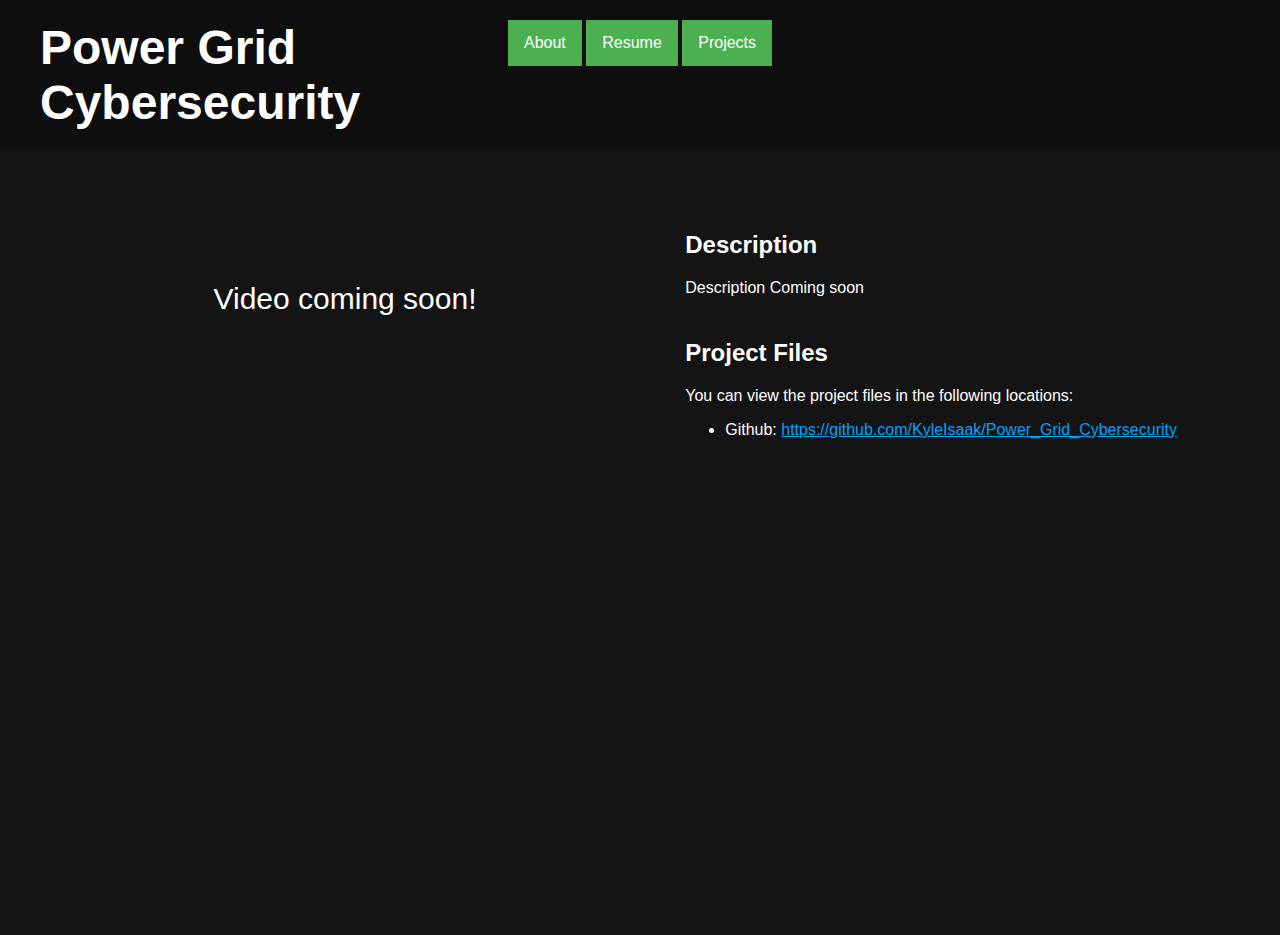
<file: html/CyberSecurity.html>
<!DOCTYPE html>
<html>

  <head>
    <title>Kyle Isaak's Portfolio - Cybersecurity</title>
    <link rel="stylesheet" type="text/css" href="../css/project-style.css">
    <link rel="stylesheet" type="text/css" href="../css/footer-style.css">
    <link rel="stylesheet" type="text/css" href="../css/navbar-style.css">
  </head>


  <body>

    <header>
      <h1>Power Grid Cybersecurity</h1>
      <nav>
        <ul>
          <li><a href="home.html" class="nav-button">About</a></li>
          <li><a href="Resume.html" class="nav-button">Resume</a></li>
          <li>
            <a href="projects.html" class="nav-button">Projects</a>
            <ul class="project-dropdown-content">
              <li><a href="FingerprintSensor.html"> Fingerprint Power Button</a></li>
              <li><a href="TextClassification.html">Machine Learning Text Classification</a></li>
              <li><a href="MRIClassification.html">Machine Learning MRI Classification</a></li>
              <li><a href="RemoteLearning.html">Remote Learning UI Prototype</a></li>
              <li><a href="UnrealEngine.html">Unreal Engine 5 Prototype</a></li>
              <!--<li><a href="CyberSecurity.html">Power Grid Cybersecurity</a></li>-->
              <li><a href="To-DoList.html">To-DoList w/ Database</a></li>
              <li><a href="TempleEscape.html">Temple Escape Game</a></li>
              <li><a href="SudokuSolver.html">Sudoku Solver</a></li>
              <!--<li><a href="Walk-inClinic.html">Walk-In Clinic</a></li>-->  
            </ul>
          </li>
        </ul>
      </nav>      
    </header>


    <main>

      <div class="left-section">
        <!-- TODO: UNCOMMENT THIS ONCE THE VIDEO IS READY:
        <div class="video-container">
          <iframe src="https://www.youtube.com/embed/JgF1-B4YaxA" frameborder="0"
            allow="accelerometer; autoplay; encrypted-media; gyroscope; picture-in-picture" allowfullscreen></iframe>
        </div>
        -->

        <div>
          <p> Video coming soon!</p>
        </div>

      </div>

      

      <div class="right-section">
        <section id="Description">
          <h2>Description</h2>
            <p>Description Coming soon</p>
        </section>
  
  
        <section id="Project-Files">
          <h2>Project Files</h2>
          <p>You can view the project files in the following locations:</p>
          <ul>
            <li>Github: <a href="https://github.com/KyleIsaak/Power_Grid_Cybersecurity">https://github.com/KyleIsaak/Power_Grid_Cybersecurity </a></li>
          </ul>
        </section>
      </div>
      
    </main>


    <footer>
      <p>Copyright © 2023 Kyle Isaak</p>
    </footer>

  </body>

</html>
</file>
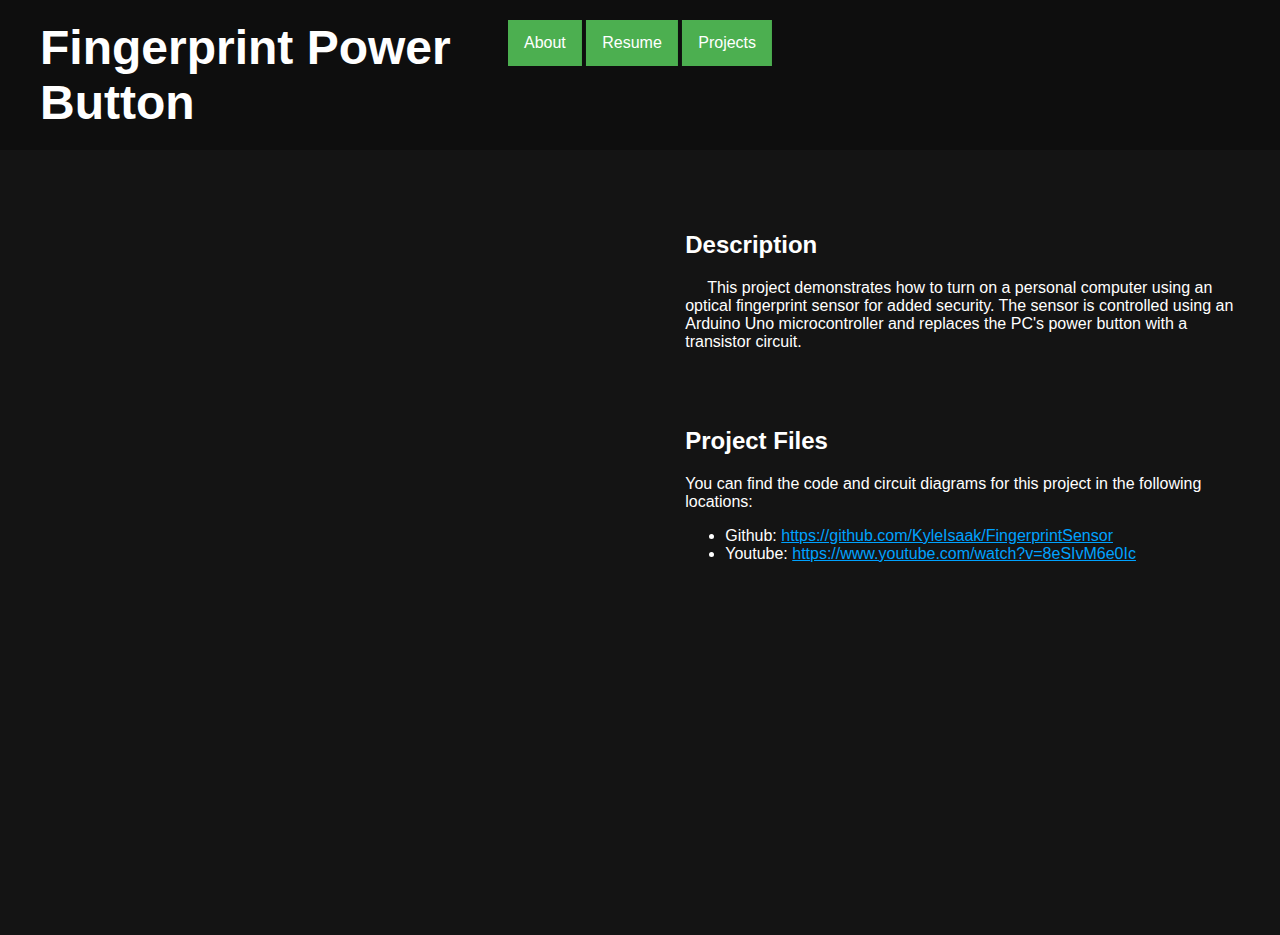
<file: html/FingerprintSensor.html>
<!DOCTYPE html>
<html>

  <head>
    <title>Kyle Isaak's Portfolio - Fingerprint Power Button</title>
    <link rel="stylesheet" type="text/css" href="../css/project-style.css">
    <link rel="stylesheet" type="text/css" href="../css/footer-style.css">
    <link rel="stylesheet" type="text/css" href="../css/navbar-style.css">
  </head>

  <body>

    <header>
      <h1>Fingerprint Power Button</h1>
      <nav>
        <ul>
          <li><a href="home.html" class="nav-button">About</a></li>
          <li><a href="Resume.html" class="nav-button">Resume</a></li>
          <li>
            <a href="projects.html" class="nav-button">Projects</a>
            <ul class="project-dropdown-content">
              <li><a href="FingerprintSensor.html"> Fingerprint Power Button</a></li>
              <li><a href="TextClassification.html">Machine Learning Text Classification</a></li>
              <li><a href="MRIClassification.html">Machine Learning MRI Classification</a></li>
              <li><a href="RemoteLearning.html">Remote Learning UI Prototype</a></li>
              <li><a href="UnrealEngine.html">Unreal Engine 5 Prototype</a></li>
              <!--<li><a href="CyberSecurity.html">Power Grid Cybersecurity</a></li>-->
              <li><a href="To-DoList.html">To-DoList w/ Database</a></li>
              <li><a href="TempleEscape.html">Temple Escape Game</a></li>
              <li><a href="SudokuSolver.html">Sudoku Solver</a></li>
              <!--<li><a href="Walk-inClinic.html">Walk-In Clinic</a></li>-->  
          </li>
        </ul>
      </nav>
    </header>


    <main>

      <div class="left-section">
        <div class="video-container">
          <iframe src="https://www.youtube.com/embed/8eSIvM6e0Ic" frameborder="0"
            allow="accelerometer; autoplay; encrypted-media; gyroscope; picture-in-picture" allowfullscreen></iframe>
        </div>
      </div>

      

      <div class="right-section">
        <section id="Description">
          <h2>Description</h2>
          <p>&nbsp;&nbsp;&nbsp;&nbsp; This project demonstrates how to turn on a personal computer using an optical fingerprint sensor for added security. The sensor is controlled
            using an Arduino Uno microcontroller and replaces the PC's power button with a transistor circuit.
          </p>

        <p>&nbsp;&nbsp;&nbsp;&nbsp; 
        </p>

        </section>
  
  
        <section id="Project-Files">
          <h2>Project Files</h2>
          <p>You can find the code and circuit diagrams for this project in the following locations:</p>
          <ul>
            <li>Github: <a href="https://github.com/KyleIsaak/FingerprintSensor"> https://github.com/KyleIsaak/FingerprintSensor </a></li>
            <li>Youtube: <a href="https://www.youtube.com/watch?v=8eSIvM6e0Ic"> https://www.youtube.com/watch?v=8eSIvM6e0Ic </a></li>
          </ul>
        </section>
      </div>
      

    </main>


    <footer>
      <p>Copyright © 2023 Kyle Isaak</p>
    </footer>

  </body>

</html>
</file>
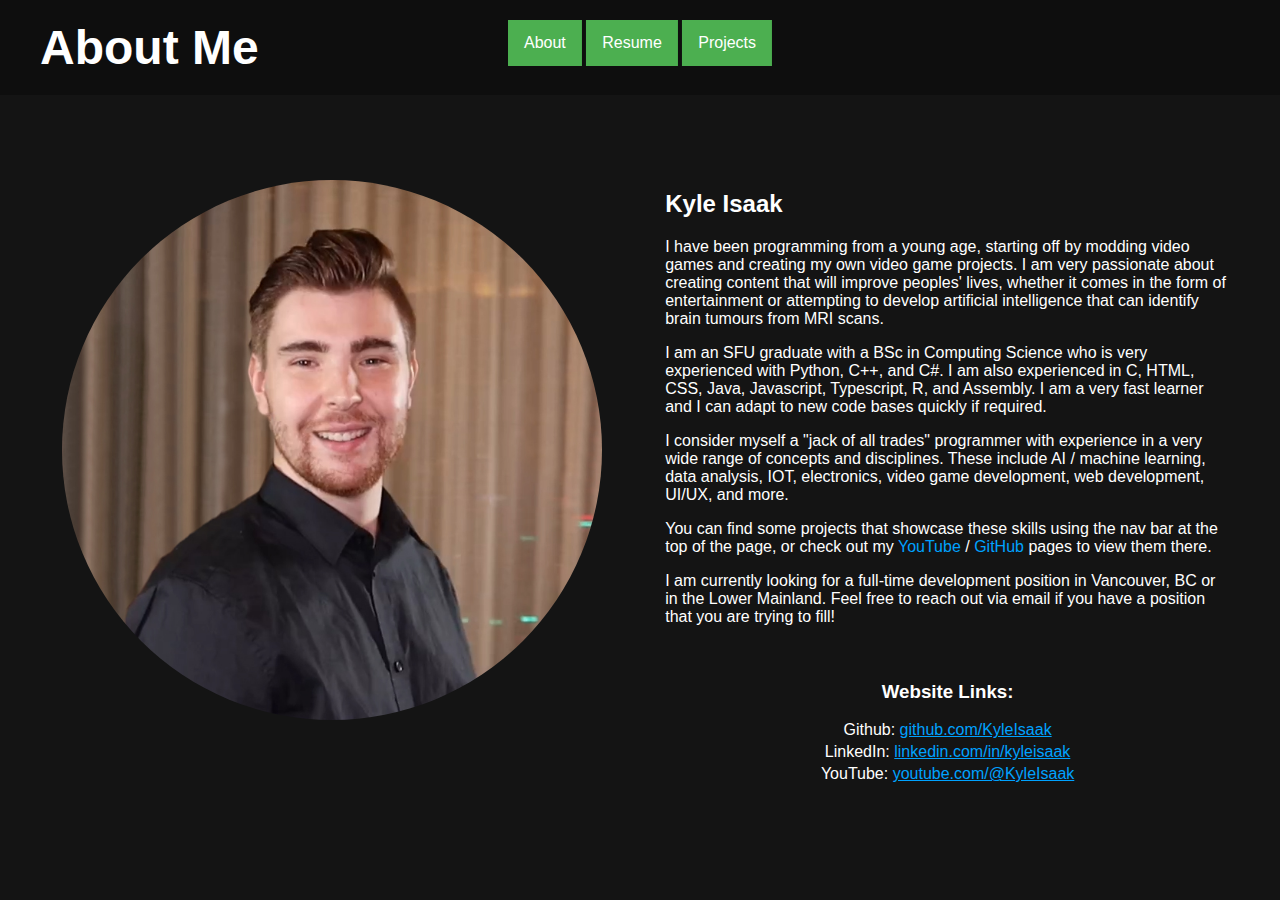
<file: html/home.html>
<!DOCTYPE html>
<html>

  <head>
    <title>Kyle Isaak's Portfolio - About</title>
    <link rel="stylesheet" type="text/css" href="../css/navbar-style.css">
    <link rel="stylesheet" type="text/css" href="../css/home-style.css">
    <link rel="stylesheet" type="text/css" href="../css/footer-style.css">
    
  </head>

  <body>   

    <header>
      <h1>About Me</h1>
      <nav>
        <ul>
          <li><a href="home.html" class="nav-button">About</a></li>
          <li><a href="Resume.html" class="nav-button">Resume</a></li>
          <li>
            <a href="projects.html" class="nav-button">Projects</a>
            <ul class="project-dropdown-content">
              <li><a href="FingerprintSensor.html"> Fingerprint Power Button</a></li>
              <li><a href="TextClassification.html">Machine Learning Text Classification</a></li>
              <li><a href="MRIClassification.html">Machine Learning MRI Classification</a></li>
              <li><a href="RemoteLearning.html">Remote Learning UI Prototype</a></li>
              <li><a href="UnrealEngine.html">Unreal Engine 5 Prototype</a></li>
              <!--<li><a href="CyberSecurity.html">Power Grid Cybersecurity</a></li>-->
              <li><a href="To-DoList.html">To-DoList w/ Database</a></li>
              <li><a href="TempleEscape.html">Temple Escape Game</a></li>
              <li><a href="SudokuSolver.html">Sudoku Solver</a></li>
              <!--<li><a href="Walk-inClinic.html">Walk-In Clinic</a></li>-->  
            </ul>
          </li>
        </ul>
      </nav>
      
    </header>
    

    <main>   
        <div class="left-section">
          <img src="../Images/Headshot.jpg" alt="Circular Image" class="circular-image">
        </div>

        <div class="right-section">
          <section id="about">
            <h2>Kyle Isaak</h2>

            <p>I have been programming from a young age, starting off by modding video games and creating my own video game projects. I am very passionate about creating
              content that will improve peoples' lives, whether it comes in the form of entertainment or attempting to develop artificial intelligence that can identify
              brain tumours from MRI scans.
            </p>

            <p>I am an SFU graduate with a BSc in Computing Science who is very experienced with Python, C++, and C#. I am also experienced in C, HTML, CSS, Java, Javascript,
              Typescript, R, and Assembly. I am a very fast learner and I can adapt to new code bases quickly if required.
            </p>

            <p>I consider myself a "jack of all trades" programmer with experience in a very wide range of concepts and disciplines. These include AI / machine learning,
               data analysis, IOT, electronics, video game development, web development, UI/UX, and more.
            </p>

            <p>You can find some projects that showcase these skills using the nav bar at the top of the page, or check out my  
              <a href="https://www.youtube.com/@KyleIsaak">YouTube</a> / <a href="https://github.com/KyleIsaak">GitHub</a> pages to view them there.
            </p>

            <p>I am currently looking for a full-time development position in Vancouver, BC or in the Lower Mainland. Feel free to reach out via email if you have a position
              that you are trying to fill!
            </p>
          </section>

          <section id="contact">
            <h3>Website Links:</h3>
            <ul>
              <li>Github: <a href="https://github.com/KyleIsaak"> github.com/KyleIsaak</a></li>
              <li>LinkedIn: <a href="https://www.linkedin.com/in/kyleisaak/"> linkedin.com/in/kyleisaak</a></li>
              <li>YouTube: <a href="https://www.youtube.com/@KyleIsaak"> youtube.com/@KyleIsaak </a></li>
            </ul>
          </section>        
        

      </main>

      <footer>
        <p>Copyright © 2023 Kyle Isaak</p>
      </footer>

    </div>

  </body>

</html>
</file>
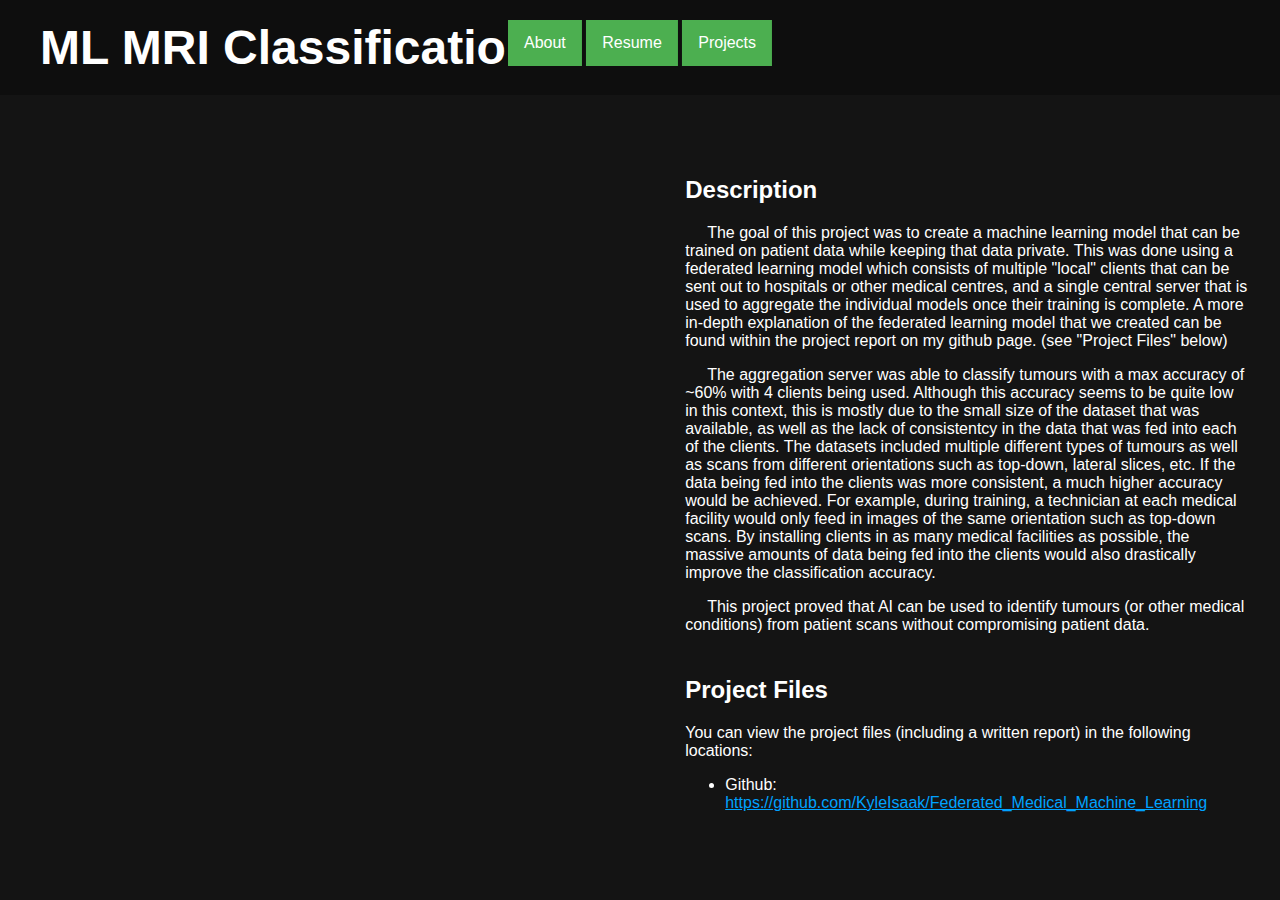
<file: html/MRIClassification.html>
<!DOCTYPE html>
<html>

  <head>
    <title>Kyle Isaak's Portfolio - MRI</title>
    <link rel="stylesheet" type="text/css" href="../css/project-style.css">
    <link rel="stylesheet" type="text/css" href="../css/footer-style.css">
    <link rel="stylesheet" type="text/css" href="../css/navbar-style.css">
  </head>

  <body>

    <header>
      <h1>ML MRI Classification</h1>
      <nav>
        <ul>
          <li><a href="home.html" class="nav-button">About</a></li>
          <li><a href="Resume.html" class="nav-button">Resume</a></li>
          <li>
            <a href="projects.html" class="nav-button">Projects</a>
            <ul class="project-dropdown-content">
              <li><a href="FingerprintSensor.html"> Fingerprint Power Button</a></li>
              <li><a href="TextClassification.html">Machine Learning Text Classification</a></li>
              <li><a href="MRIClassification.html">Machine Learning MRI Classification</a></li>
              <li><a href="RemoteLearning.html">Remote Learning UI Prototype</a></li>
              <li><a href="UnrealEngine.html">Unreal Engine 5 Prototype</a></li>
              <!--<li><a href="CyberSecurity.html">Power Grid Cybersecurity</a></li>-->
              <li><a href="To-DoList.html">To-DoList w/ Database</a></li>
              <li><a href="TempleEscape.html">Temple Escape Game</a></li>
              <li><a href="SudokuSolver.html">Sudoku Solver</a></li>
              <!--<li><a href="Walk-inClinic.html">Walk-In Clinic</a></li>-->  
          </li>
        </ul>
      </nav>
    </header>


    <main>

      <div class="left-section">
        <div class="video-container">
          <iframe src="https://www.youtube.com/embed/28k4t8mhJn8" frameborder="0"
            allow="accelerometer; autoplay; encrypted-media; gyroscope; picture-in-picture" allowfullscreen></iframe>
        </div>
      </div>

      

      <div class="right-section">
        <section id="Description">
          <h2>Description</h2>
          <p>&nbsp;&nbsp;&nbsp;&nbsp; The goal of this project was to create a machine learning model that can be trained on patient data while keeping that data private.
            This was done using a federated learning model which consists of multiple "local" clients that can be sent out to hospitals or other medical centres, and a
            single central server that is used to aggregate the individual models once their training is complete. A more in-depth explanation of the federated learning
            model that we created can be found within the project report on my github page. (see "Project Files" below)
          </p>

        <p>&nbsp;&nbsp;&nbsp;&nbsp; The aggregation server was able to classify tumours with a max accuracy of ~60% with 4 clients being used. Although this accuracy seems to
          be quite low in this context, this is mostly due to the small size of the dataset that was available, as well as the lack of consistentcy in the data that was fed into
          each of the clients. The datasets included multiple different types of tumours as well as scans from different orientations such as top-down, lateral slices, etc. If the
          data being fed into the clients was more consistent, a much higher accuracy would be achieved. For example, during training, a technician at each medical facility would
          only feed in images of the same orientation such as top-down scans. By installing clients in as many medical facilities as possible, the massive amounts of data being fed
          into the clients would also drastically improve the classification accuracy.
        </p>

        <p>&nbsp;&nbsp;&nbsp;&nbsp; This project proved that AI can be used to identify tumours (or other medical conditions) from patient scans without compromising patient data.
        </p>
        </section>
  
  
        <section id="Project-Files">
          <h2>Project Files</h2>
          <p>You can view the project files (including a written report) in the following locations:</p>
          <ul>
            <li>Github: <a href="https://github.com/KyleIsaak/Federated_Medical_Machine_Learning"> https://github.com/KyleIsaak/Federated_Medical_Machine_Learning </a></li>
          </ul>
        </section>
      </div>
      

    </main>


    <footer>
      <p>Copyright © 2023 Kyle Isaak</p>
    </footer>

  </body>

</html>
</file>
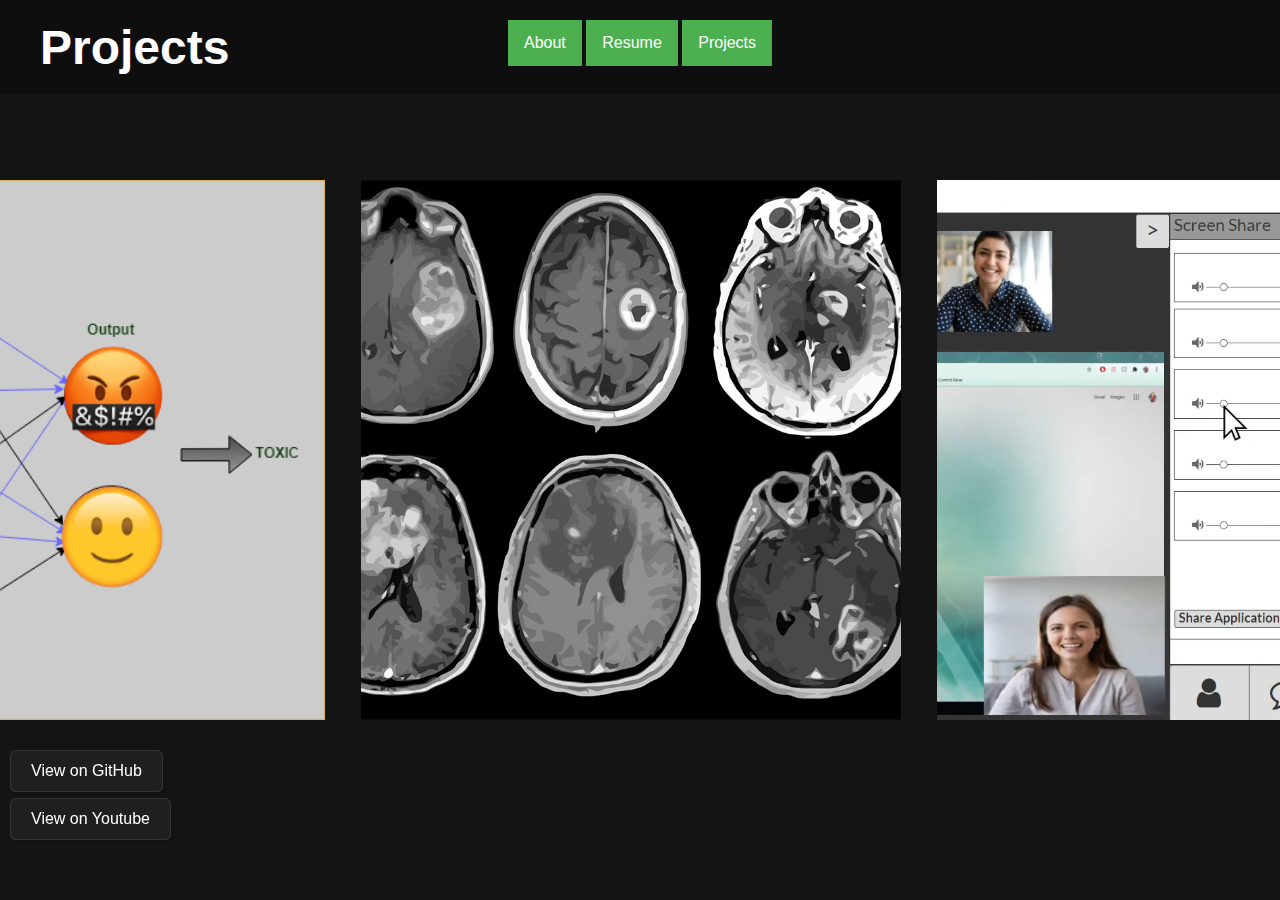
<file: html/projects.html>
<!DOCTYPE html>
<html>

  <head>
    <title>Kyle Isaak's Portfolio - Projects</title>
    <link rel="stylesheet" type="text/css" href="../css/projectslider-style.css">
    <link rel="stylesheet" type="text/css" href="../css/footer-style.css">
    <link rel="stylesheet" type="text/css" href="../css/navbar-style.css">
  </head>

  <body>   

    <header>
      <h1>Projects</h1>
      <nav>
        <ul>
          <li><a href="home.html" class="nav-button">About</a></li>
          <li><a href="Resume.html" class="nav-button">Resume</a></li>
          <li><a href="projects.html" class="nav-button">Projects</a>
            <ul class="project-dropdown-content">
              <li><a href="FingerprintSensor.html"> Fingerprint Power Button</a></li>
              <li><a href="TextClassification.html">Machine Learning Text Classification</a></li>
              <li><a href="MRIClassification.html">Machine Learning MRI Classification</a></li>
              <li><a href="RemoteLearning.html">Remote Learning UI Prototype</a></li>
              <li><a href="UnrealEngine.html">Unreal Engine 5 Prototype</a></li>
              <!--<li><a href="CyberSecurity.html">Power Grid Cybersecurity</a></li>-->
              <li><a href="To-DoList.html">To-DoList w/ Database</a></li>
              <li><a href="TempleEscape.html">Temple Escape Game</a></li>
              <li><a href="SudokuSolver.html">Sudoku Solver</a></li>
              <!--<li><a href="Walk-inClinic.html">Walk-In Clinic</a></li>-->  
            </ul>
          </li>
        </ul>
      </nav>      
    </header>
    

    <main>   
       
      <div id="image-track" data-mouse-down-at="1" data-prev-percentage="0">
        <a href="../html/TextClassification.html" draggable="false"><img class="image" src="../Images/ToxicComments.png" draggable="false" /></a>
        <a href="../html/MRIClassification.html" draggable="false"><img class="image" src="../Images/MRI.jpg" draggable="false" /></a>        
        <a href="../html/RemoteLearning.html" draggable="false"><img class="image" src="../Images/Edushare.png" draggable="false" /></a>
        <a href="../html/To-DoList.html" draggable="false"><img class="image" src="../Images/Todo.png" draggable="false" /></a>
        <a href="../html/TempleEscape.html" draggable="false"><img class="image" src="../Images/TempleEscape.png" draggable="false" /></a>
        <a href="../html/SudokuSolver.html" draggable="false"><img class="image" src="../Images/Sudoku2.gif" draggable="false" /></a>
      </div>

      <script type="text/javascript" src="../js/slider.js"></script>

        <a id="github-link" class="meta-link" href="https://github.com/KyleIsaak?tab=repositories" target="_blank">
          <!--<i class="icon here"></i>-->
          <span>View on GitHub</span>
        </a>
        <a id="youtube-link" class="meta-link" href="https://www.youtube.com/@KyleIsaak/videos" target="_blank">
          <span>View on Youtube</span>
        </a>



      </main>

      <footer>
        <p>Copyright © 2023 Kyle Isaak</p>
      </footer>

    </div>

  </body>

</html>
</file>
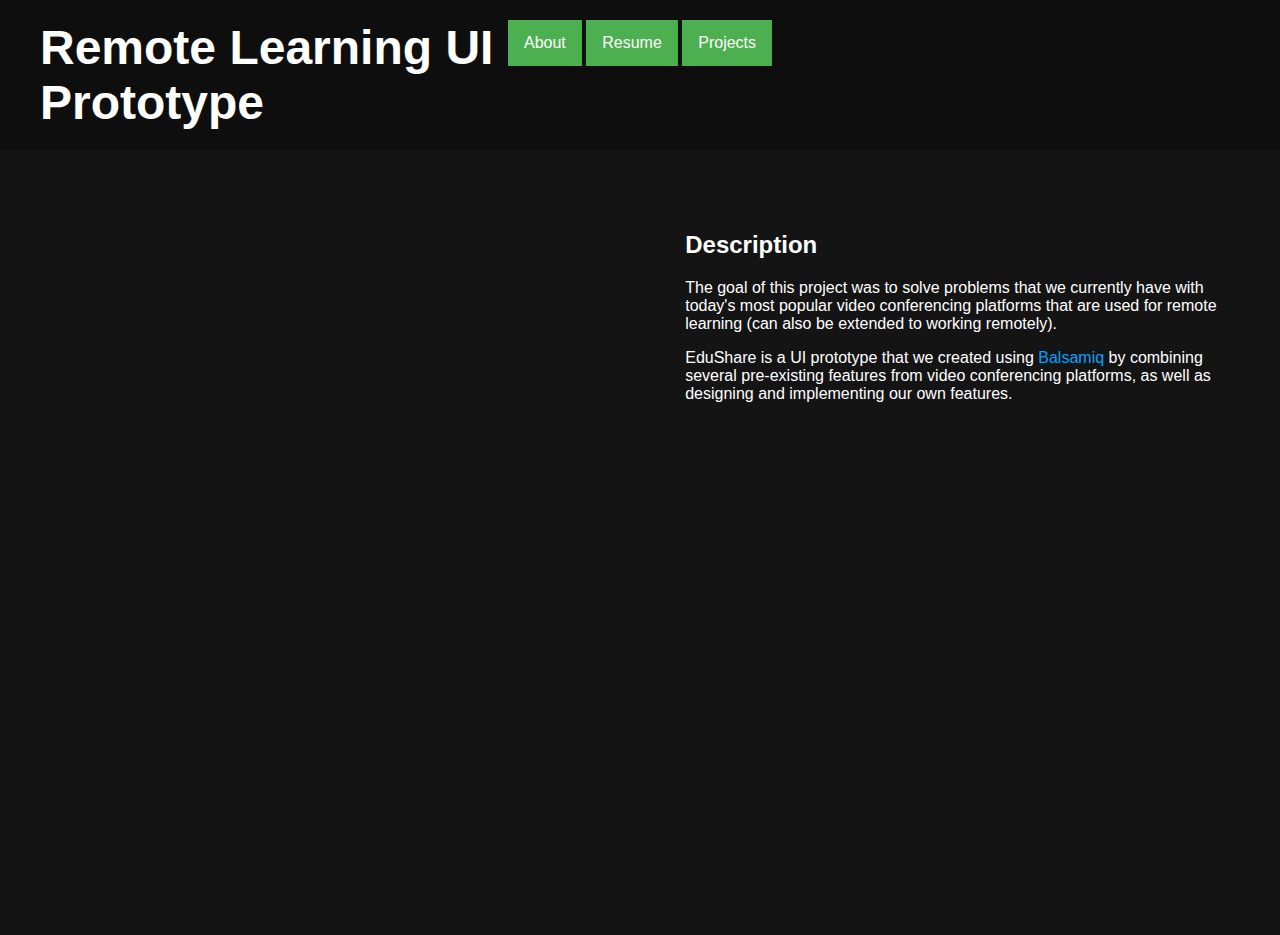
<file: html/RemoteLearning.html>
<!DOCTYPE html>
<html>

  <head>
    <title>Kyle Isaak's Portfolio - EduShare</title>
    <link rel="stylesheet" type="text/css" href="../css/project-style.css">
    <link rel="stylesheet" type="text/css" href="../css/footer-style.css">
    <link rel="stylesheet" type="text/css" href="../css/navbar-style.css">
  </head>

  <body>

    <header>
      <h1>Remote Learning UI Prototype</h1>
      <nav>
        <ul>
          <li><a href="home.html" class="nav-button">About</a></li>
          <li><a href="Resume.html" class="nav-button">Resume</a></li>
          <li>
            <a href="projects.html" class="nav-button">Projects</a>
            <ul class="project-dropdown-content">
              <li><a href="FingerprintSensor.html"> Fingerprint Power Button</a></li>
              <li><a href="TextClassification.html">Machine Learning Text Classification</a></li>
              <li><a href="MRIClassification.html">Machine Learning MRI Classification</a></li>
              <li><a href="RemoteLearning.html">Remote Learning UI Prototype</a></li>
              <li><a href="UnrealEngine.html">Unreal Engine 5 Prototype</a></li>
              <!--<li><a href="CyberSecurity.html">Power Grid Cybersecurity</a></li>-->
              <li><a href="To-DoList.html">To-DoList w/ Database</a></li>
              <li><a href="TempleEscape.html">Temple Escape Game</a></li>
              <li><a href="SudokuSolver.html">Sudoku Solver</a></li>
              <!--<li><a href="Walk-inClinic.html">Walk-In Clinic</a></li>-->  
            </ul>
          </li>
        </ul>
      </nav>      
    </header>


    <main>

      <div class="left-section">
        <div class="video-container">
          <iframe src="https://www.youtube.com/embed/JgF1-B4YaxA" frameborder="0"
            allow="accelerometer; autoplay; encrypted-media; gyroscope; picture-in-picture" allowfullscreen></iframe>
        </div>
      </div>

      

      <div class="right-section">
        <section id="Description">
          <h2>Description</h2>
          <p>The goal of this project was to solve problems that we currently have with today's most popular video conferencing platforms that are
            used for remote learning (can also be extended to working remotely).
          </p>

        <p>EduShare is a UI prototype that we created using <a href="https://balsamiq.com/"> Balsamiq </a>by combining several pre-existing features from video conferencing platforms, as well as designing
          and implementing our own features.
        </p>
        </section>
  
  
        <!-- 
          <section id="Project-Files">
          <h2>Project Files</h2>
          <p>You can view the project files in the following locations:</p>
          <ul>
            <li>Github: <a href="https://github.com/KyleIsaak/Federated_Medical_Machine_Learning"> https://github.com/KyleIsaak/Federated_Medical_Machine_Learning </a></li>
          </ul>
        </section>
        -->
      </div>
      

    </main>


    <footer>
      <p>Copyright © 2023 Kyle Isaak</p>
    </footer>

  </body>

</html>
</file>
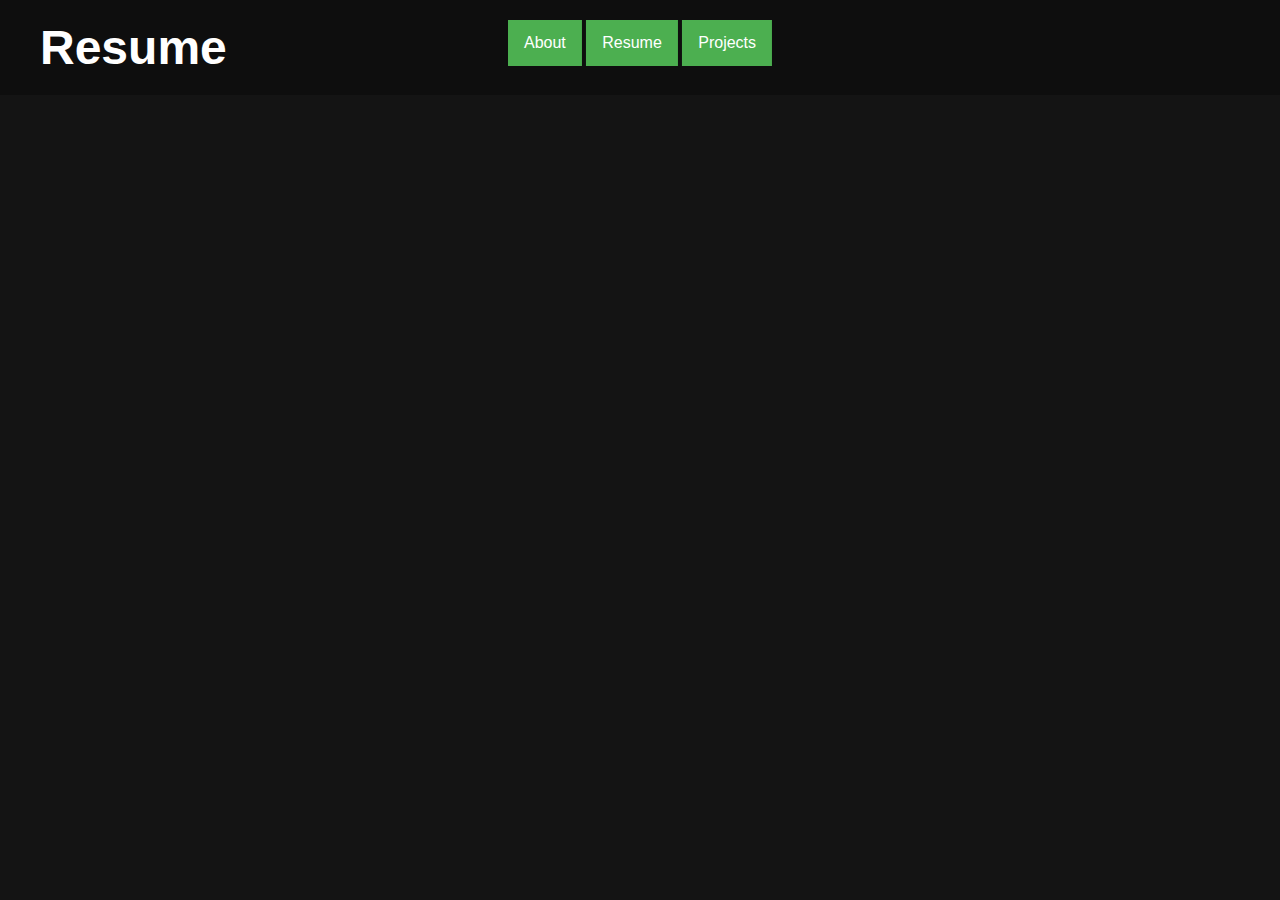
<file: html/Resume.html>
<!DOCTYPE html>
<html>

  <head>
    <title>Kyle Isaak's Portfolio - Resume</title>
    <link rel="stylesheet" type="text/css" href="../css/resume-style.css">
    <link rel="stylesheet" type="text/css" href="../css/footer-style.css">
    <link rel="stylesheet" type="text/css" href="../css/navbar-style.css">
  </head>
  
  <body>   

    <header>
      <h1>Resume</h1>
      <nav>
        <ul>
          <li><a href="home.html" class="nav-button">About</a></li>
          <li><a href="Resume.html" class="nav-button">Resume</a></li>
          <li>
            <a href="projects.html" class="nav-button">Projects</a>
            <ul class="project-dropdown-content">
              <li><a href="FingerprintSensor.html"> Fingerprint Power Button</a></li>
              <li><a href="TextClassification.html">Machine Learning Text Classification</a></li>
              <li><a href="MRIClassification.html">Machine Learning MRI Classification</a></li>
              <li><a href="RemoteLearning.html">Remote Learning UI Prototype</a></li>
              <li><a href="UnrealEngine.html">Unreal Engine 5 Prototype</a></li>
              <!--<li><a href="CyberSecurity.html">Power Grid Cybersecurity</a></li>-->
              <li><a href="To-DoList.html">To-DoList w/ Database</a></li>
              <li><a href="TempleEscape.html">Temple Escape Game</a></li>
              <li><a href="SudokuSolver.html">Sudoku Solver</a></li>
              <!--<li><a href="Walk-inClinic.html">Walk-In Clinic</a></li>-->  
            </ul>
          </li>
        </ul>
      </nav>
      
    </header>
    

    <main>
      <section id="resume">
        <iframe src="../Resume.pdf" width="800" height="600"></iframe>        
      </section>
    </main>

      <footer>
        <p>Copyright © 2023 Kyle Isaak</p>
      </footer>

    </div>

  </body>

</html>
</file>
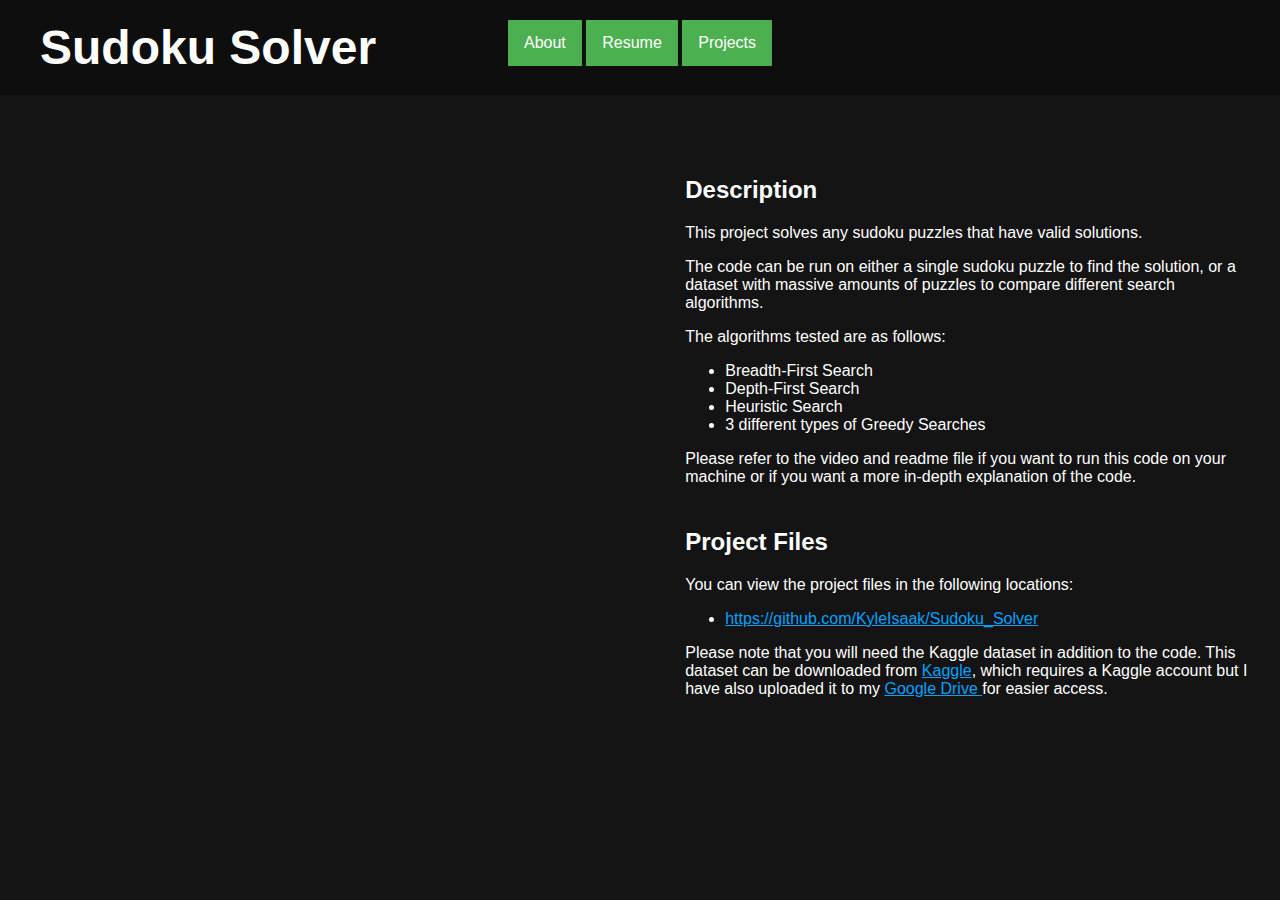
<file: html/SudokuSolver.html>
<!DOCTYPE html>
<html>

  <head>
    <title>Kyle Isaak's Portfolio - Sudoku</title>
    <link rel="stylesheet" type="text/css" href="../css/project-style.css">
    <link rel="stylesheet" type="text/css" href="../css/footer-style.css">
    <link rel="stylesheet" type="text/css" href="../css/navbar-style.css">
  </head>

  <body>

    <header>
      <h1>Sudoku Solver</h1>
      <nav>
        <ul>
          <li><a href="home.html" class="nav-button">About</a></li>
          <li><a href="Resume.html" class="nav-button">Resume</a></li>
          <li>
            <a href="projects.html" class="nav-button">Projects</a>
            <ul class="project-dropdown-content">
              <li><a href="FingerprintSensor.html"> Fingerprint Power Button</a></li>
              <li><a href="TextClassification.html">Machine Learning Text Classification</a></li>
              <li><a href="MRIClassification.html">Machine Learning MRI Classification</a></li>
              <li><a href="RemoteLearning.html">Remote Learning UI Prototype</a></li>
              <li><a href="UnrealEngine.html">Unreal Engine 5 Prototype</a></li>
              <!--<li><a href="CyberSecurity.html">Power Grid Cybersecurity</a></li>-->
              <li><a href="To-DoList.html">To-DoList w/ Database</a></li>
              <li><a href="TempleEscape.html">Temple Escape Game</a></li>
              <li><a href="SudokuSolver.html">Sudoku Solver</a></li>
              <!--<li><a href="Walk-inClinic.html">Walk-In Clinic</a></li>-->  
            </ul>
          </li>
        </ul>
      </nav>
    </header>


    <main>

      <div class="left-section">
        <div class="video-container">
          <iframe src="https://www.youtube.com/embed/2k0PoktT5O4" frameborder="0"
            allow="accelerometer; autoplay; encrypted-media; gyroscope; picture-in-picture" allowfullscreen></iframe>
        </div>
      </div>

      

      <div class="right-section">
        <section id="Description">
          <h2>Description</h2>
            <p>
              This project solves any sudoku puzzles that have valid solutions.
            </p>

            <p>
              The code can be run on either a single sudoku puzzle to find the solution, or a dataset with massive amounts of puzzles to compare different search algorithms.
            </p>

            <p>
              The algorithms tested are as follows:
            </p>
            <ul>
              <li>Breadth-First Search</li>
              <li>Depth-First Search</li>
              <li>Heuristic Search</li>
              <li>3 different types of Greedy Searches</li>
            </ul>

            <p>
              Please refer to the video and readme file if you want to run this code on your machine or if you want a more in-depth explanation of the code. 
            </p>
        </section>
  
  
        <section id="Project-Files">
          <h2>Project Files</h2>
          <p>You can view the project files in the following locations:</p>
          <ul>
            <li><a href="https://github.com/KyleIsaak/Sudoku_Solver">https://github.com/KyleIsaak/Sudoku_Solver</a></li>
          </ul>
          <p>Please note that you will need the Kaggle dataset in addition to the code. This dataset can be downloaded from
              <a href="https://www.kaggle.com/datasets/rohanrao/sudoku?resource=download"> Kaggle</a>, which requires a Kaggle account but I have also uploaded it
               to my <a href="https://drive.google.com/file/d/1JMVcSI-RHasMSdr0MGfgSc08mw0Mnumq/view?usp=share_link">Google Drive </a>for easier access.
            </p>
        </section>
      </div>
      

    </main>


    <footer>
      <p>Copyright © 2023 Kyle Isaak</p>
    </footer>

  </body>

</html>
</file>
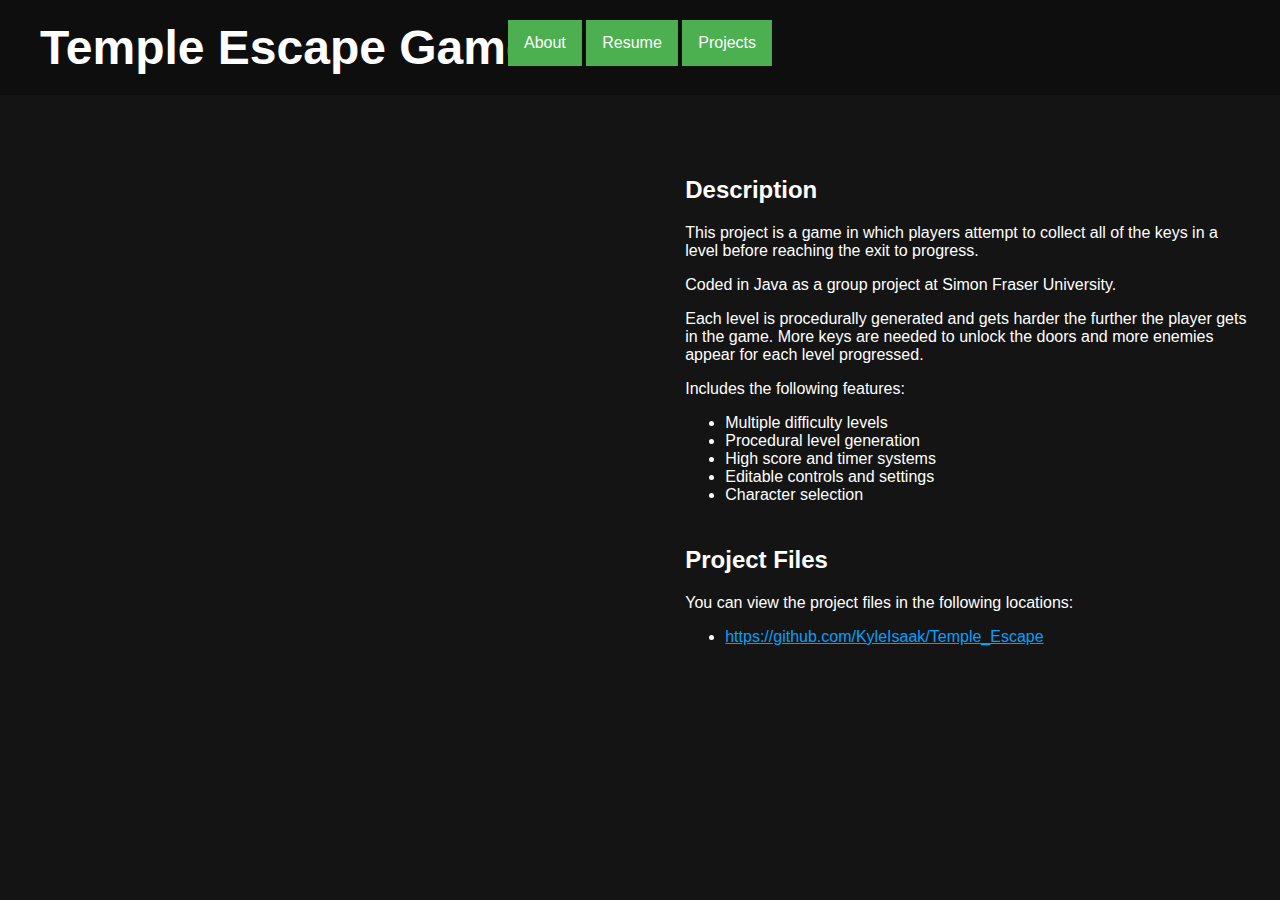
<file: html/TempleEscape.html>
<!DOCTYPE html>
<html>

  <head>
    <title>Kyle Isaak's Portfolio - Temple Escape</title>
    <link rel="stylesheet" type="text/css" href="../css/project-style.css">
    <link rel="stylesheet" type="text/css" href="../css/footer-style.css">
    <link rel="stylesheet" type="text/css" href="../css/navbar-style.css">
  </head>

  <body>

    <header>
      <h1>Temple Escape Game</h1>
      <nav>
        <ul>
          <li><a href="home.html" class="nav-button">About</a></li>
          <li><a href="Resume.html" class="nav-button">Resume</a></li>
          <li>
            <a href="projects.html" class="nav-button">Projects</a>
            <ul class="project-dropdown-content">
              <li><a href="TextClassification.html">Machine Learning Text Classification</a></li>
              <li><a href="MRIClassification.html">Machine Learning MRI Classification</a></li>
              <li><a href="RemoteLearning.html">Remote Learning UI Prototype</a></li>
              <li><a href="UnrealEngine.html">Unreal Engine 5 Prototype</a></li>
              <!--<li><a href="CyberSecurity.html">Power Grid Cybersecurity</a></li>-->
              <li><a href="To-DoList.html">To-DoList w/ Database</a></li>
              <li><a href="TempleEscape.html">Temple Escape Game</a></li>
              <li><a href="SudokuSolver.html">Sudoku Solver</a></li>
              <!--<li><a href="Walk-inClinic.html">Walk-In Clinic</a></li>-->  
            </ul>
          </li>
        </ul>
      </nav>
    </header>


    <main>

      <div class="left-section">
        <div class="video-container">
          <iframe src="https://www.youtube.com/embed/nYqKTUPzi1Y" frameborder="0"
            allow="accelerometer; autoplay; encrypted-media; gyroscope; picture-in-picture" allowfullscreen></iframe>
        </div>
      </div>

      

      <div class="right-section">
        <section id="Description">
          <h2>Description</h2>
            <p>
              This project is a game in which players attempt to collect all of the keys in a level before reaching the exit to progress.
            </p>
            <p>
              Coded in Java as a group project at Simon Fraser University.
            </p>
            <p>
              Each level is procedurally generated and gets harder the further the player gets in the game. More keys are needed to unlock the doors and more enemies appear
              for each level progressed.
            </p>
            <p>
              Includes the following features:
            </p>
            <ul>
              <li>Multiple difficulty levels</li>
              <li>Procedural level generation</li>              
              <li>High score and timer systems</li>                            
              <li>Editable controls and settings</li>
              <li>Character selection</li> 

            </ul>
        </section>
  
  
        <section id="Project-Files">
          <h2>Project Files</h2>
          <p>You can view the project files in the following locations:</p>
          <ul>
            <li><a href="https://github.com/KyleIsaak/Temple_Escape">https://github.com/KyleIsaak/Temple_Escape</a></li>
          </ul>
        </section>
      </div>
      

    </main>


    <footer>
      <p>Copyright © 2023 Kyle Isaak</p>
    </footer>

  </body>

</html>
</file>
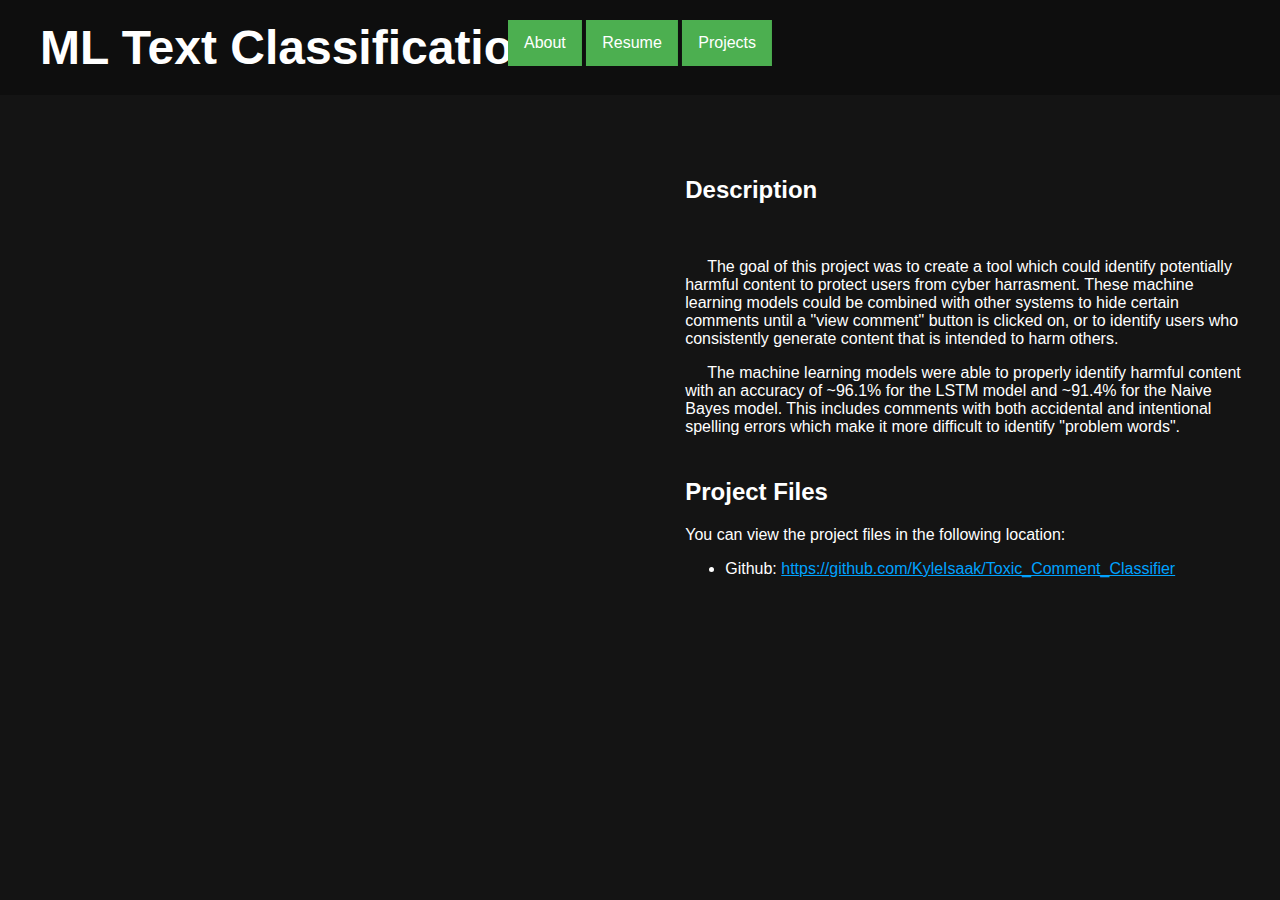
<file: html/TextClassification.html>
<!DOCTYPE html>
<html>

  <head>
    <title>Kyle Isaak's Portfolio - Toxic Comments</title>
    <link rel="stylesheet" type="text/css" href="../css/project-style.css">
    <link rel="stylesheet" type="text/css" href="../css/footer-style.css">
    <link rel="stylesheet" type="text/css" href="../css/navbar-style.css">
  </head>

  <body>

    <header>
      <h1>ML Text Classification</h1>
      <nav>
        <ul>
          <li><a href="home.html" class="nav-button">About</a></li>
          <li><a href="Resume.html" class="nav-button">Resume</a></li>
          <li>
            <a href="projects.html" class="nav-button">Projects</a>
            <ul class="project-dropdown-content">
              <li><a href="FingerprintSensor.html"> Fingerprint Power Button</a></li>
              <li><a href="TextClassification.html">Machine Learning Text Classification</a></li>
              <li><a href="MRIClassification.html">Machine Learning MRI Classification</a></li>
              <li><a href="RemoteLearning.html">Remote Learning UI Prototype</a></li>
              <li><a href="UnrealEngine.html">Unreal Engine 5 Prototype</a></li>
              <!--<li><a href="CyberSecurity.html">Power Grid Cybersecurity</a></li>-->
              <li><a href="To-DoList.html">To-DoList w/ Database</a></li>
              <li><a href="TempleEscape.html">Temple Escape Game</a></li>
              <li><a href="SudokuSolver.html">Sudoku Solver</a></li>
              <!--<li><a href="Walk-inClinic.html">Walk-In Clinic</a></li>-->  
            </ul>
          </li>
        </ul>
      </nav>
    </header>


    <main>

      <div class="left-section">
        <div class="video-container">
          <iframe src="https://www.youtube.com/embed/pywLvgwYp6U" frameborder="0"
            allow="accelerometer; autoplay; encrypted-media; gyroscope; picture-in-picture" allowfullscreen></iframe>
        </div>
      </div>

      

      <div class="right-section">
        <section id="Description">
          <h2>Description</h2>
            <p>&nbsp;&nbsp;&nbsp;&nbsp; 
              </p>

            <p>&nbsp;&nbsp;&nbsp;&nbsp; The goal of this project was to create a tool which could identify potentially harmful content to protect users from cyber harrasment.
              These machine learning models could be combined with other systems to hide certain comments until a "view comment" button is clicked on, or to identify users
              who consistently generate content that is intended to harm others.
            </p>

            <p>&nbsp;&nbsp;&nbsp;&nbsp; The machine learning models were able to properly identify harmful content with an accuracy of ~96.1% for the LSTM model and ~91.4%
              for the Naive Bayes model. This includes comments with both accidental and intentional spelling errors which make it more difficult to identify "problem words".
            </p>
        </section>
  
  
        <section id="Project-Files">
          <h2>Project Files</h2>
          <p>You can view the project files in the following location:</p>
          <ul>
            <li>Github: <a href="https://github.com/KyleIsaak/Toxic_Comment_Classifier"> https://github.com/KyleIsaak/Toxic_Comment_Classifier </a></li>            
          </ul>
        </section>
      </div>
      

    </main>


    <footer>
      <p>Copyright © 2023 Kyle Isaak</p>
    </footer>

  </body>

</html>
</file>
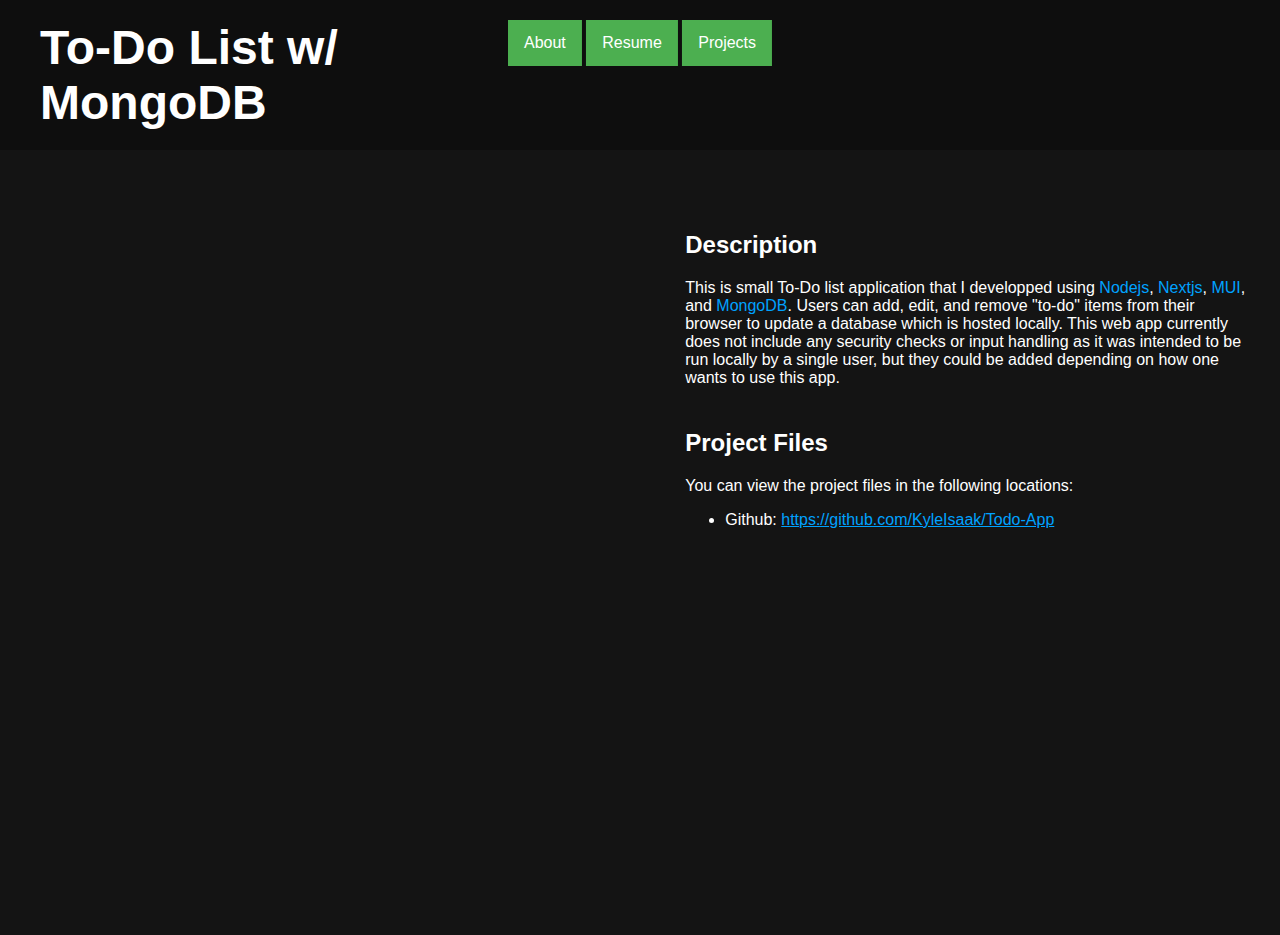
<file: html/To-DoList.html>
<!DOCTYPE html>
<html>

  <head>
    <title>Kyle Isaak's Portfolio - To-Do List</title>
    <link rel="stylesheet" type="text/css" href="../css/project-style.css">
    <link rel="stylesheet" type="text/css" href="../css/footer-style.css">
    <link rel="stylesheet" type="text/css" href="../css/navbar-style.css">
  </head>

  <body>

    <header>
      <h1>To-Do List w/ MongoDB</h1>
      <nav>
        <ul>
          <li><a href="home.html" class="nav-button">About</a></li>
          <li><a href="Resume.html" class="nav-button">Resume</a></li>
          <li>
            <a href="projects.html" class="nav-button">Projects</a>
            <ul class="project-dropdown-content">
              <li><a href="FingerprintSensor.html"> Fingerprint Power Button</a></li>
              <li><a href="TextClassification.html">Machine Learning Text Classification</a></li>
              <li><a href="MRIClassification.html">Machine Learning MRI Classification</a></li>
              <li><a href="RemoteLearning.html">Remote Learning UI Prototype</a></li>
              <li><a href="UnrealEngine.html">Unreal Engine 5 Prototype</a></li>
              <!--<li><a href="CyberSecurity.html">Power Grid Cybersecurity</a></li>-->
              <li><a href="To-DoList.html">To-DoList w/ Database</a></li>
              <li><a href="TempleEscape.html">Temple Escape Game</a></li>
              <li><a href="SudokuSolver.html">Sudoku Solver</a></li>
              <!--<li><a href="Walk-inClinic.html">Walk-In Clinic</a></li>-->  
            </ul>
          </li>
        </ul>
      </nav>
    </header>
    

    <main>

      <div class="left-section">
        <div class="video-container">
          <iframe src="https://www.youtube.com/embed/tDp8WqM2S68" frameborder="0"
            allow="accelerometer; autoplay; encrypted-media; gyroscope; picture-in-picture" allowfullscreen></iframe>
        </div>
      </div>

      

      <div class="right-section">
        <section id="Description">
          <h2>Description</h2>
            <p>This is small To-Do list application that I developped using  <a href="https://nodejs.org/en/">Nodejs</a>, <a href="https://nextjs.org/">Nextjs</a>, 
              <a href="https://mui.com/">MUI</a>, and <a href="https://www.mongodb.com/">MongoDB</a>. Users can add, edit, and remove "to-do" items from their browser 
              to update a database which is hosted locally. This web app currently does not include any security checks or input handling as it was intended to be run
               locally by a single user, but they could be added depending on how one wants to use this app.
            </p>
        </section>
  
  
        <section id="Project-Files">
          <h2>Project Files</h2>
          <p>You can view the project files in the following locations:</p>
          <ul>
            <li>Github: <a href="https://github.com/KyleIsaak/Todo-App"> https://github.com/KyleIsaak/Todo-App </a></li>       
          </ul>
        </section>
      </div>
      

    </main>


    <footer>
      <p>Copyright © 2023 Kyle Isaak</p>
    </footer>

  </body>

</html>
</file>
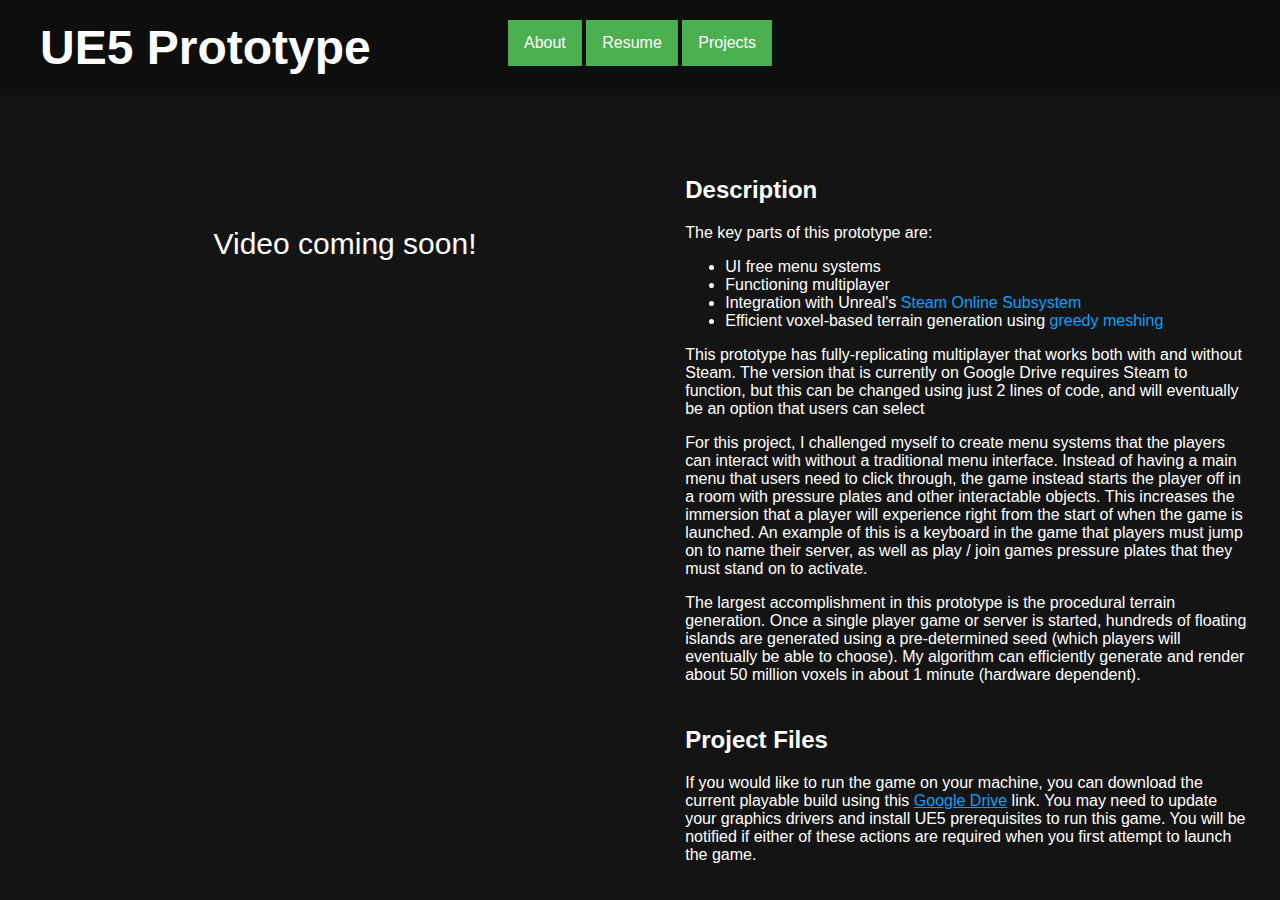
<file: html/UnrealEngine.html>
<!DOCTYPE html>
<html>

  <head>
    <title>Kyle Isaak's Portfolio - UE5 Prototype</title>
    <link rel="stylesheet" type="text/css" href="../css/project-style.css">
    <link rel="stylesheet" type="text/css" href="../css/footer-style.css">
    <link rel="stylesheet" type="text/css" href="../css/navbar-style.css">
  </head>

  <body>

    <header>
      <h1>UE5 Prototype</h1>
      <nav>
        <ul>
          <li><a href="home.html" class="nav-button">About</a></li>
          <li><a href="Resume.html" class="nav-button">Resume</a></li>
          <li>
            <a href="projects.html" class="nav-button">Projects</a>
            <ul class="project-dropdown-content">
              <li><a href="FingerprintSensor.html"> Fingerprint Power Button</a></li>
              <li><a href="TextClassification.html">Machine Learning Text Classification</a></li>
              <li><a href="MRIClassification.html">Machine Learning MRI Classification</a></li>
              <li><a href="RemoteLearning.html">Remote Learning UI Prototype</a></li>
              <li><a href="UnrealEngine.html">Unreal Engine 5 Prototype</a></li>
              <!--<li><a href="CyberSecurity.html">Power Grid Cybersecurity</a></li>-->
              <li><a href="To-DoList.html">To-DoList w/ Database</a></li>
              <li><a href="TempleEscape.html">Temple Escape Game</a></li>
              <li><a href="SudokuSolver.html">Sudoku Solver</a></li>
              <!--<li><a href="Walk-inClinic.html">Walk-In Clinic</a></li>-->  
            </ul>
          </li>
        </ul>
      </nav>
    </header>


    <main>

      <div class="left-section">
        <!--
        <div class="video-container">
          <iframe src="https://www.youtube.com/embed/JgF1-B4YaxA" frameborder="0"
            allow="accelerometer; autoplay; encrypted-media; gyroscope; picture-in-picture" allowfullscreen></iframe>
        </div>
        -->
        <div>
          <p> Video coming soon!</p>
        </div>
      </div>

      

      <div class="right-section">
        <section id="Description">
          <h2>Description</h2>
            <p>The key parts of this prototype are:</p>
            <ul>
              <li>UI free menu systems</li>
              <li>Functioning multiplayer</li>
              <li>Integration with Unreal's <a href="https://docs.unrealengine.com/4.26/en-US/ProgrammingAndScripting/Online/Steam/">Steam Online Subsystem</a></li>
              <li>Efficient voxel-based terrain generation using <a href="https://devforum.roblox.com/t/consume-everything-how-greedy-meshing-works/452717"> greedy meshing</a></li>
            </ul>

            <p>
              This prototype has fully-replicating multiplayer that works both with and without Steam. The version that is currently on Google Drive requires Steam to function,
              but this can be changed using just 2 lines of code, and will eventually be an option that users can select
            </p>

            <p>
              For this project, I challenged myself to create menu systems that the players can interact with without a traditional menu interface. Instead of having a main menu
              that users need to click through, the game instead starts the player off in a room with pressure plates and other interactable objects. This increases the immersion
              that a player will experience right from the start of when the game is launched. An example of this is a keyboard in the game that players must jump on to name their
              server, as well as play / join games pressure plates that they must stand on to activate.
            </p>

            <p>
              The largest accomplishment in this prototype is the procedural terrain generation. Once a single player game or server is started, hundreds of floating islands are 
              generated using a pre-determined seed (which players will eventually be able to choose). My algorithm can efficiently generate and render about 50 million voxels
              in about 1 minute (hardware dependent). 
            </p>
        </section>
  
  
        <section id="Project-Files">
          <h2>Project Files</h2>
          <p>If you would like to run the game on your machine, you can download the current playable build using this
            <a href="https://drive.google.com/file/d/1GM3PAHd03A_FPanDmuibYta6nq21FRXf/view?usp=share_link">Google Drive</a> link. You may need to update your graphics
            drivers and install UE5 prerequisites to run this game. You will be notified if either of these actions are required when you first attempt to launch the game.
          </p>
        </section>
      </div>
      

    </main>


    <footer>
      <p>Copyright © 2023 Kyle Isaak</p>
    </footer>

  </body>

</html>
</file>
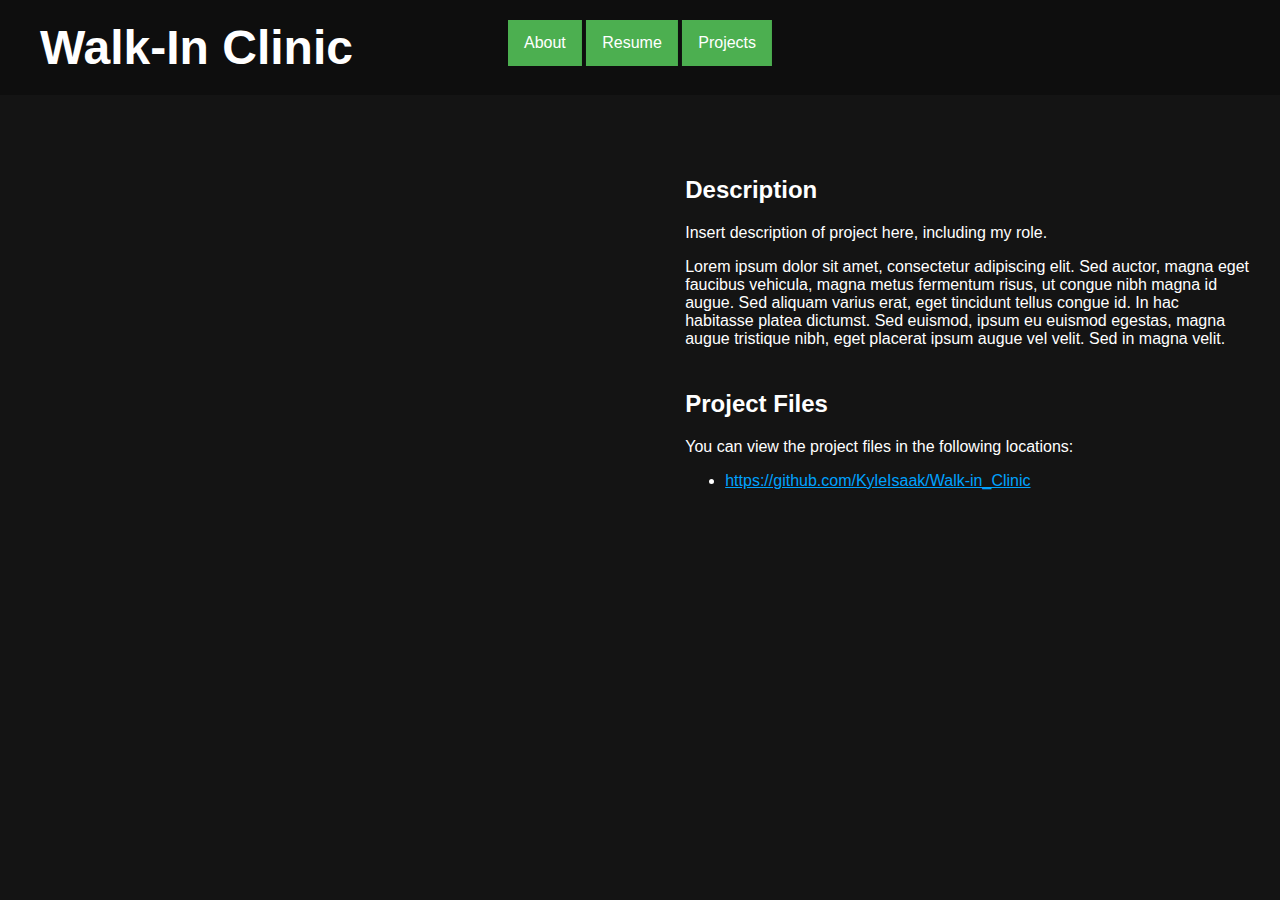
<file: html/Walk-inClinic.html>
<!DOCTYPE html>
<html>

  <head>
    <title>Kyle Isaak's Portfolio - Walk-in Clinic</title>
    <link rel="stylesheet" type="text/css" href="../css/project-style.css">
    <link rel="stylesheet" type="text/css" href="../css/footer-style.css">
    <link rel="stylesheet" type="text/css" href="../css/navbar-style.css">
  </head>

  <body>

    <header>
      <h1>Walk-In Clinic</h1>
      <nav>
        <ul>
          <li><a href="home.html" class="nav-button">About</a></li>
          <li><a href="Resume.html" class="nav-button">Resume</a></li>
          <li>
            <a href="projects.html" class="nav-button">Projects</a>
            <ul class="project-dropdown-content">
              <li><a href="FingerprintSensor.html"> Fingerprint Power Button</a></li>
              <li><a href="TextClassification.html">Machine Learning Text Classification</a></li>
              <li><a href="MRIClassification.html">Machine Learning MRI Classification</a></li>
              <li><a href="RemoteLearning.html">Remote Learning UI Prototype</a></li>
              <li><a href="UnrealEngine.html">Unreal Engine 5 Prototype</a></li>
              <!--<li><a href="CyberSecurity.html">Power Grid Cybersecurity</a></li>-->
              <li><a href="To-DoList.html">To-DoList w/ Database</a></li>
              <li><a href="TempleEscape.html">Temple Escape Game</a></li>
              <li><a href="SudokuSolver.html">Sudoku Solver</a></li>
              <!--<li><a href="Walk-inClinic.html">Walk-In Clinic</a></li>-->           
            </ul>
          </li>
        </ul>
      </nav>
    </header>

    <main>
      <div class="left-section">
        <div class="video-container">
          <iframe src="https://www.youtube.com/embed/nYqKTUPzi1Y" frameborder="0"
            allow="accelerometer; autoplay; encrypted-media; gyroscope; picture-in-picture" allowfullscreen></iframe>
        </div>
      </div>

      <div class="right-section">
        <section id="Description">
          <h2>Description</h2>
            <p>Insert description of project here, including my role.</p>
            <p>Lorem ipsum dolor sit amet, consectetur adipiscing elit. Sed auctor, magna eget faucibus vehicula,
               magna metus fermentum risus, ut congue nibh magna id augue. Sed aliquam varius erat, eget tincidunt tellus congue id.
               In hac habitasse platea dictumst. Sed euismod, ipsum eu euismod egestas, 
               magna augue tristique nibh, eget placerat ipsum augue vel velit. Sed in magna velit.</p>
        </section>
  
        <section id="Project-Files">
          <h2>Project Files</h2>
          <p>You can view the project files in the following locations:</p>
          <ul>
            <li><a href="https://github.com/KyleIsaak/Walk-in_Clinic">https://github.com/KyleIsaak/Walk-in_Clinic</a></li>
          </ul>
        </section>
      </div>
      
    </main>

    <footer>
      <p>Copyright © 2023 Kyle Isaak</p>
    </footer>

  </body>

</html>
</file>
<file: css/project-style.css>
* {
  font-family: Helvetica;
}

body {
  color: white;
  margin: 0;
  padding: 0;
  overflow-x: hidden; /*prevent the page from scrolling horizontally*/

  background-color: rgb(20, 20, 20);
  background-size: cover;
  background-position: center;
  background-attachment: fixed;
}

header {
  background-color: #0e0e0e;
  padding: 20px;
  padding-left: 30px;

  width: 100%;
  display: flex;
  vertical-align: top;   
  justify-content: space-between;
}

header h1 {
  max-width: 40%;
  margin: 0;
  align-self: flex-start;
  vertical-align: top;
  padding-left: 10px;
  
  font-size: 3em;
}

main {
  padding: 10px;
}


.left-section {
  float: left;
  width: 50%;
  min-height: calc(100vh - 200px); /* ensures the left-section will reach the footer */
  margin-top: 75px;
  margin-left: 20px;

  text-align: center;  
}
.left-section p{
  left: 50%;
  transform: translate(0, +50%);
  font-size: 30px;
}

.video-container{
  /* Force video to be 16:9 using padding trick */
  overflow: hidden;
  padding-top: 56.25%;
  position: relative;
}

.video-container iframe {
  height: 100%;
  width: 100%;
  position: absolute;
  left: 0;    
  top: 0;

  border: 0;
}


.right-section {
  float: right;
  width: 48%;
  margin-top: 50px;
  text-align: left;
  /*background-color: #00000048;*/
}



#Description{
  /*background-color: #000000b4;*/
  
  padding-left: 20px;
  padding-right: 20px;
  padding-top: 1px;
  padding-bottom: 5px;
}
#Description a{
  text-decoration: none;
}
#Description ul{
  list-style-type: disc;
}


#Project-Files{
  /*background-color: #000000b4;*/
  
  padding-left: 20px;
  padding-right: 20px;
  padding-top: 1px;
  padding-bottom: 5px;
}


.right-section a:link {
  color: rgb(0, 162, 255);
}
.right-section a:visited {
  color: rgb(0, 162, 255);
}
.right-section a:hover {
  color: rgb(0, 255, 13);
}
.right-section a:active {
  color: red;
}
</file>
<file: css/footer-style.css>
footer {
    display: none;  /* use this line to completely disable footers*/
    position: absolute;
    bottom: 0;
    width: 100%;
  
    /*background-color: #00000048;*/
    background-color: #0e0e0e;
  
    color: white;
    text-align: center;
  }
</file>
<file: css/navbar-style.css>
nav {
    float: none;
    position: absolute;
    left: 50%;
    transform: translate(-50%, 0);
    z-index: 1;
  }
  
  nav ul {
    list-style-type: none;
    margin: 0;
    padding: 0;
    overflow: hidden;
    display: inline-block; /* make the nav bar elements appear in a line */
  }
  
  nav li {
    display: inline-block; /* make the nav bar elements appear in a line */
  }
  
  .nav-button {
    display: block;
    color: white;
    text-align: center;
    padding: 14px 16px;
    text-decoration: none;
    background-color: #4CAF50; /* button background color */
    border: none; /* remove border */
    cursor: pointer; /* change cursor to pointer when hovering over the button */
  }
  .nav-button:hover {
    background-color: #3e8e41; /* change background color on hover */
  }
  
  
  nav ul li ul.project-dropdown-content {
    display: none;
    position: absolute;
    background-color: #f9f9f9;
    min-width: 300px;
    box-shadow: 0px 8px 16px 0px rgba(0,0,0,0.2);
    flex-direction: column; /* change the direction of the dropdown-content to column */
  }
  
  nav ul li:hover ul.project-dropdown-content {
    display: flex;
  }
  
  nav ul li ul.project-dropdown-content li {
    float: none;
  }
  
  nav ul li ul.project-dropdown-content a {
    color: black;
    padding: 12px 16px;
    text-decoration: none;
    display: block;
    text-align: left;
    border: 1px solid #ccc; /* Add a border to the project buttons */
  }
  
  nav ul li ul.project-dropdown-content a:hover {
    background-color: #f1f1f1;
  }

  nav a {
    color: white;
  }
  nav a:visited {
    color: white;
  }
  nav a:hover {
    color: white;
  }
  nav a:active {
    color:white;
  }
</file>
<file: css/home-style.css>
* {
  font-family: Helvetica;
}


body {
  color: white;
  margin: 0;
  padding: 0;
  overflow-x: hidden; /*prevent the page from scrolling horizontally*/

  background-color: rgb(20, 20, 20);
  /*background-image: url('background-image2.jpg');*/
  background-size: cover;
  background-position: center;
  background-attachment: fixed;
}
  

header {
  /*background-color: #1f1f1fe8;*/
  background-color: #00000048;
  padding: 20px;
  padding-left: 30px;

  width: 100%;
  display: flex;
  vertical-align: top;   
  justify-content: space-between;
}

header h1 {
  margin: 0;
  align-self: flex-start;
  vertical-align: top;
  padding-left: 10px;
  
  font-size: 3em;
}

main {
  padding: 10px;
}

main a:link {
  color: rgb(0, 162, 255);
}
main a:visited {
  color: rgb(0, 162, 255);
}
main a:hover {
  color: rgb(0, 255, 13);
}
main a:active {
  color: red;
}


.left-section {
  float: left;
  width: 48%;
  text-align: center;

  margin-top: 75px;
  margin-left: 20px;
  vertical-align: center;
  /*background-color: red;*/
}
.circular-image {
  border-radius: 50%;
  width: 60vh;
  height: 60vh;
  object-fit: cover;
  left: 50%;
}


.right-section {
  float: right;
  width: 48%;
  margin-top: 75px;
  margin-right: 20px;

  text-align: center;
  /*background-color: #000000b4;*/
  /*background-color: green;*/
}

.right-section h2{
  text-align: left;
}

#about{
  padding-left: 20px;
  padding-right: 20px;
  padding-top: 10px;
}
#about p{
  text-align: left;
}
#about a{
  text-decoration: none;
}

#contact{
  padding-left: 20px;
  padding-right: 20px;
  padding-top: 20px;
  padding-bottom: 20px;
}
#contact ul {
  list-style-type: none;
  margin: 0;
  padding: 0;
  overflow: hidden;
}
#contact ul li {
  margin-bottom: 4px;
}
section h2 {
  margin-top: 0;
}
</file>
<file: css/projectslider-style.css>
* {
  user-select: none;  /* Prevent higlighting of all elements due to scrolling */
  font-family: Helvetica;
}

body {
  height: 100vh;
  width: 100vw;
  background-color: rgb(20, 20, 20);
  margin: 0rem;
  overflow: hidden;
}
  

/* ------------------------- Header + Footer -------------------------*/
header {
  color: white;
  background-color: #0e0e0e;
  padding: 20px;
  padding-left: 30px;

  width: 100%;
  display: flex;
  vertical-align: top;   
  justify-content: space-between;
}

header h1 {
  max-width: 40%;
  margin: 0;
  align-self: flex-start;
  vertical-align: top;
  padding-left: 10px;
  
  font-size: 3em;
}


/* ------------------------- Sliding track -------------------------*/  
#image-track {
  display: flex;
  gap: 4vmin;
  position: absolute;
  left: 50%;
  top: 50%;
  transform: translate(-25%, -50%); /* For 6 Projects*/
  /*transform: translate(-17%, -50%);*/ /*For 9 projects*/
  
}

/*
#image-track a{
  transform: translate(-49vw, 0);
}
*/

#image-track > .image,
#image-track a img {
  width: 60vmin;
  height: 60vmin;
  object-fit: cover;
  object-position: 100% center;
}

#image-track a img {
  display: block;
}

/* ------------------------- GitHub / Youtube Links ------------------------- */

body.menu-toggled > .meta-link > span {
  color: rgb(30, 30, 30);
}

#github-link {
  bottom: 108px;
}
#github-link > i {
  color: rgb(94, 106, 210);
}

#youtube-link{
  bottom: 60px;
}


.meta-link {
  align-items: center;
  backdrop-filter: blur(3px);
  background-color: rgba(255, 255, 255, 0.05);
  border: 1px solid rgba(255, 255, 255, 0.1);
  border-radius: 6px;
  bottom: 10px;
  box-shadow: 2px 2px 2px rgba(0, 0, 0, 0.1);
  cursor: pointer;  
  display: inline-flex;
  gap: 5px;
  left: 10px;
  padding: 10px 20px;
  position: fixed;
  text-decoration: none;
  transition: background-color 400ms, border-color 400ms;
  z-index: 10000;
}

.meta-link:hover {
  background-color: rgba(255, 255, 255, 0.1);
  border: 1px solid rgba(255, 255, 255, 0.2);
}

.meta-link > i, .meta-link > span {
  height: 20px;
  line-height: 20px;
}

.meta-link > span {
  color: white;
  font-family: "Rubik", sans-serif;
  font-weight: 500;
}
</file>
<file: css/resume-style.css>
* {
  font-family: Helvetica;
}

body {
  color: white;
  margin: 0;
  padding: 0;
  overflow-x: hidden; /*prevent the page from scrolling horizontally*/

  background-color: rgb(20, 20, 20);
  /*background-image: url('background-image2.jpg');*/
  background-size: cover;
  background-position: center;
  background-attachment: fixed;
}
  

header {
  /*background-color: #1f1f1fe8;*/
  background-color: #00000048;
  padding: 20px;
  padding-left: 30px;

  width: 100%;
  display: flex;
  vertical-align: top;   
  justify-content: space-between;
}

header h1 {
  margin: 0;
  align-self: flex-start;
  vertical-align: top;
  padding-left: 10px;
  
  font-size: 3em;
}


main {
  padding: 10px;
  height: 100%;
}

iframe {
  border: none;
  width: 100%;
  min-height: 80vh;
}
</file>
